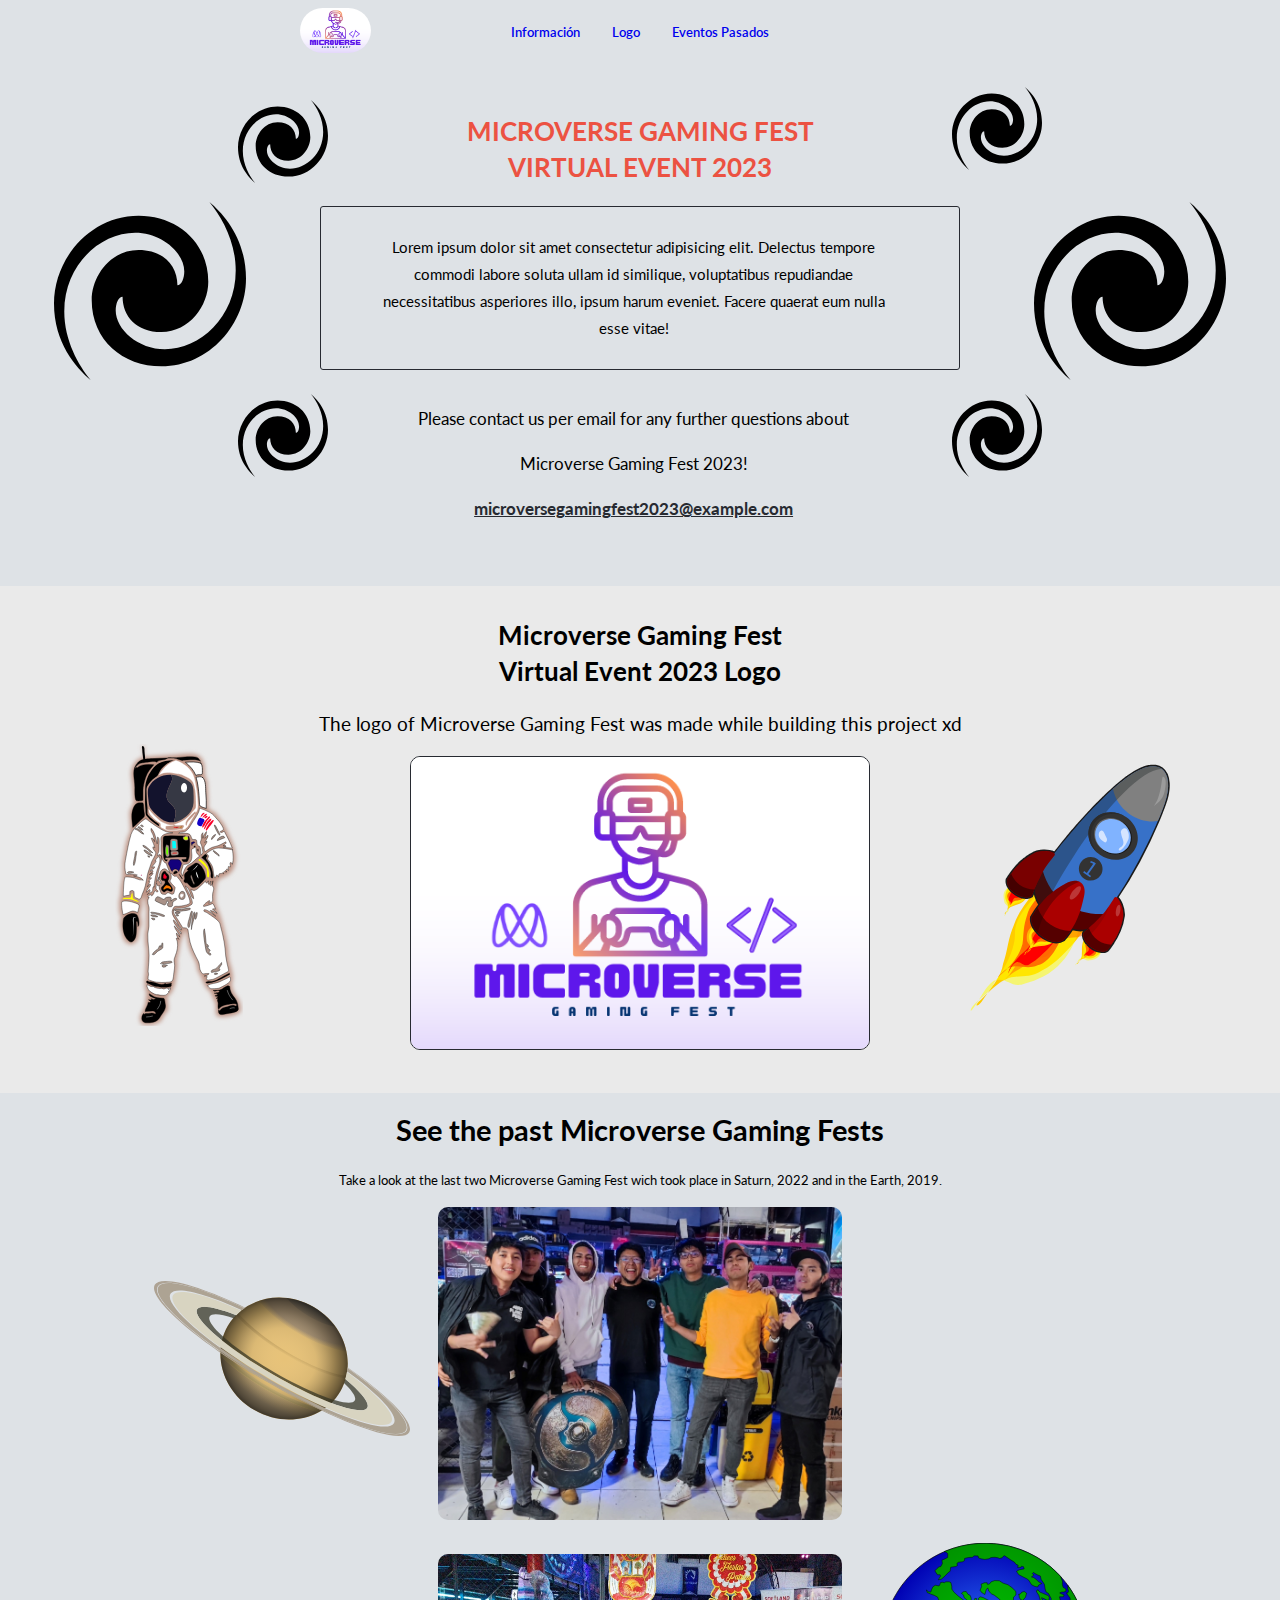
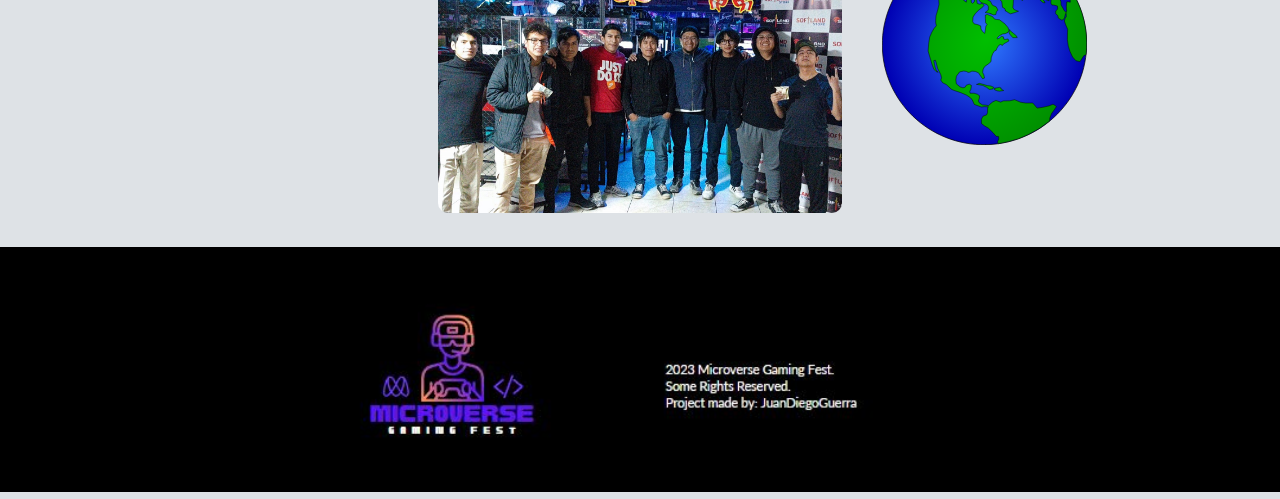
<file: about.html>
<!DOCTYPE html>
<html lang="en">
<head>
    <meta charset="UTF-8">
    <meta http-equiv="X-UA-Compatible" content="IE=edge">
    <meta name="viewport" content="width=device-width, initial-scale=1.0">
    <link href='https://fonts.googleapis.com/css?family=Lato:400,700' rel='stylesheet' type='text/css'>
    <link rel="stylesheet" href="css/main_styles.css">
    <link rel="stylesheet" href="css/animations_transitions.css">
    <link rel="stylesheet" href="css/game-img-special_effects.css">
    <link rel="stylesheet" href="css/background_elements.css">
    <link rel="stylesheet" href="https://cdn.jsdelivr.net/npm/bootstrap-icons@1.10.4/font/bootstrap-icons.css">
    <link rel="stylesheet" href="https://cdn.jsdelivr.net/npm/bootstrap@5.2.3/dist/css/bootstrap.min.css" integrity="sha384-rbsA2VBKQhggwzxH7pPCaAqO46MgnOM80zW1RWuH61DGLwZJEdK2Kadq2F9CUG65" crossorigin="anonymous">
    <link rel="stylesheet" href="https://cdnjs.cloudflare.com/ajax/libs/font-awesome/4.7.0/css/font-awesome.min.css">
    <title>About Microverse Gaming Fest</title>
</head>
<body>
    <main>
        <header>
            <nav class="flex-navbar">
                <div>
                    <a href="index.html">
                        <img class="primary-logo" src="img/MicroverseGamingFestLogo.png" width="10%" alt="MicroverseGamingFestLogo">
                    </a>
                </div>
                <ul class="flex-nav-list">
                   <li class="list-item" id="homie"><a href="index.html" class="nav-link">Principal</a></li>
                   <li class="list-item"><a href="#about_contact-section" class="nav-link">Información</a></li>
                   <li class="list-item"><a href="#logo-section" class="nav-link">Logo</a></li>
                   <li class="list-item"><a href="#past_events-section" class="nav-link">Eventos Pasados</a></li>
                </ul>
                <div class="menu">
                    <div class="menu-line"></div>
                    <div class="menu-line"></div>
                    <div class="menu-line"></div>
                </div>
            </nav>
            </header> 
        <section class="about_contact-section" id="about_contact-section">
            <div class="about-main">
                <div class="about-title">
                    <h2 id="about-title">
                        MICROVERSE GAMING FEST <br>
                        VIRTUAL EVENT 2023
                    </h2>
                </div>
                <div class="about-parragraf">
                    <p>
                        Lorem ipsum dolor sit amet consectetur adipisicing elit. 
                        Delectus tempore commodi labore soluta ullam id similique, 
                        voluptatibus repudiandae necessitatibus asperiores illo, ipsum harum eveniet. 
                        Facere quaerat eum nulla esse vitae!
                    </p>
                </div>
                <div class="about-parragraf-2">
                    <p>
                        Please contact us per email for any further questions about <br> 
                        Microverse Gaming Fest 2023! <br>
                        <a href="mailto:jdxelric@gmail.com">microversegamingfest2023@example.com</a>
                    </p>
                </div>
            </div>
        </section>
        <section class="logo-section" id="logo-section">
            <div class="logo-main">
                <div class="logo-title">
                    <h2 id="logo-title">
                        Microverse Gaming Fest <br>
                        Virtual Event 2023 Logo
                    </h2>
                    <p>
                        The logo of Microverse Gaming Fest was made
                        while building this project xd
                    </p>
                </div>
                <div class="logo-img">
                    <img src="img/MicroverseGamingFestLogo.png" width="95%" alt="MicroverseGF2023Logo">
                </div>
            </div>
        </section>
        <section class="past_events-section" id="past_events-section">
            <div class="past_events-main">
                <div class="past_events-title">
                    <h2 id="past_events-title">
                        See the past Microverse Gaming Fests
                    </h2>
                    <p>
                        Take a look at the last two Microverse Gaming Fest wich took place
                        in Saturn, 2022 and in the Earth, 2019.
                    </p>
                </div>
                <div class="past_events-imgs">
                    <a href="https://www.facebook.com/photo/?fbid=869540004744778&set=a.216323193399799" target="_blank" rel="noopener">
                        <img src="img/past_events/agosto_20.jpg" width="85%" alt="MicroverseGF2022">
                    </a>
                    <br>
                    <a href="https://www.facebook.com/photo/?fbid=861991942166251&set=a.216323193399799" target="_blank" rel="noopener">
                        <img src="img/past_events/agosto_06.jpg" width="85%" alt="MicroverseGF2019">
                    </a>
                </div>
            </div>
        </section>
        <footer class="footer-section" id="footer-section">
            <div class="footer-main">
                <div>
                    <img src="img/footer_img_desktop_about.JPG" width="100%" alt="FooterLogo">
                </div>
            </div>
        </footer>
    </main> 
    <script src="js/app_about.js"></script>
    <!-- <script src="node_modules/bootstrap/dist/js/bootstrap.min.js"></script> -->
</body>
</html>
</file>
<file: css/main_styles.css>
* {
  box-sizing: border-box;
  font-family: 'Lato', sans-serif;
  line-height: 3vh;
}

:root {
  /* ------ ROOT COLORS ------ */
  --gray: #272a31;
  --orange: #ec5242;
  --lightgray: #d3d3d3;
  --white: #eaeaea;
  --neutralgray: #dee2e6;
}

body {
  margin: 0;
  overflow-x: hidden;
  scroll-behavior: smooth;
  background-color: var(--neutralgray);
}

html {
  scroll-behavior: smooth;
}

.no-scroll {
  overflow: hidden;
}

/* ------------------ Boostrap Navbara ------------------ */
.navbar .navbar-nav .nav-link {
  color: #fff;
  font-size: 1.1em;
}

.navbar .navbar-nav .nav-link:hover {
  color: #808080;
}

.sm-icons {
  flex-direction: row;
  color: #fff;
}

#navbarButtonsExample {
  margin-left: 60vw;
}

@media only screen and (min-width: 601px) {
  .sm-icons .nav-item {
    padding-right: 1em;
  }
}

/* ------------------ Main Containers ------------------ */

main {
  background-color: var(--neutralgray);
}

.home-main {
  width: 90vw;
  margin: auto;
}

.event-main {
  width: 90vw;
  margin: auto;
  color: var(--lightgray);
}

.games-main {
  width: 90vw;
  margin: auto;
}

.about-main {
  width: 90vw;
  margin: auto;
}

.logo-main {
  width: 90vw;
  margin: auto;
  text-align: center;
}

.past_events-main {
  width: 90vw;
  margin: auto;
  text-align: center;
}

.partners-main {
  width: 90vw;
  margin: auto;
  text-align: center;
  color: var(--lightgray);
}

.footer-main {
  margin: auto;
}

/* ------------------ Main Sections Divs ------------------ */

/* ------ HOME ------ */
.home-section {
  padding-top: 5vh;
}

.home-parragraf {
  border: 2.5px var(--lightgray) solid;
  border-radius: 3px;
  color: var(--gray);
}

#home-parragraf {
  margin: 3vh 5vw 3vh 4vw;
}

/* ------ MAIN EVENT ------ */
.event-container {
  display: flex;
  flex-direction: column;
  gap: 1.5vh;
}

.video_show {
  text-align: center;
}

#versus_title {
  font-size: 3rem;
}

.main_event-section {
  background-color: var(--gray);
  padding-bottom: 2vh;
  padding-top: 1vh;
}

.event-title {
  text-align: center;
}

.event-act {
  display: flex;
  gap: 5vw;
  background: rgba(221, 221, 221, 0.2);
}

.event-img {
  width: 30vw;
  align-self: center;
  margin-left: 3vw;
}

.event-img img {
  border-radius: 15px;
}

.event-items {
  color: var(--orange);
}

.event-parragraf {
  width: 70vw;
  font-size: 3.5vw;
}

.event-button {
  text-align: center;
  margin: 5vh 2vh 4vh 2vh;
}

.event-button a {
  padding: 5vw;
  background-color: var(--orange);
  text-decoration: none;
  color: var(--lightgray);
  border-radius: 10px;
}

/* ------ ABOUT / CONTACT ------ */
.about-title {
  text-align: center;
  color: var(--orange);
}

.about-parragraf {
  border: 1px var(--gray) solid;
  border-radius: 3px;
  background-color: var(--neutralgray);
}

.about-parragraf p {
  margin: 3vh 5vw 3vh 4vw;
}

.about-parragraf-2 p {
  margin: 3vh 5vw 3vh 4vw;
  text-align: center;
}

.about-parragraf-2 a {
  color: var(--gray);
  font-weight: bold;
}

/* ------ LOGO SECTION ------ */
.logo-section {
  background-color: var(--white);
  padding-top: 1vh;
  padding-bottom: 2vh;
}

.logo-img img {
  border: 1px var(--gray) solid;
  border-radius: 10px;
}

/* ------ PAST EVENTS ------ */
.past_events-imgs {
  display: flex;
  flex-direction: column;
}

.past_events-imgs img {
  border-radius: 10px;
}

.past_events-section {
  margin-bottom: 3vh;
}

/* ------ PARTNERS ------ */
.partners-section {
  background-color: var(--gray);
  padding-bottom: 2vh;
  padding-top: 1vh;
}

/* ------------------ ELEMENTS  ------------------ */
#home-title {
  font-weight: bold;
}

.home-title {
  background-image: url(../img/orange_text_bg4.jpg);
  background-size: cover;
  -webkit-background-clip: text;
  color: transparent;
}

.flex-nav-list {
  display: none;
}

.flex-navbar {
  background-color: var(--neutralgray);
  color: var(--white);
  display: flex;
  justify-content: space-around;
  align-items: center;
  font-size: 25px;
  height: 7.2vh;
}

.display-flex-column,
.flex-list {
  display: flex;
  flex-direction: column;
}

.flex-list {
  list-style: none;
  width: 100%;
}

.menu {
  display: block;
  position: absolute;
  left: 2vw;
  top: 15px;
}

.menu-line {
  width: 25px;
  height: 4px;
  background-color: var(--orange);
  border-radius: 2px;
  margin-bottom: 15%;
  margin-right: 5px;
}

.primary-logo {
  display: none;
}

/* ------------------ FEATURED GAME CARDS  ------------------ */
.features_games-section {
  background-color: var(--neutralgray);
  padding-top: 3vh;
  padding-bottom: 2vh;
}

#games-title {
  text-align: center;
}

.game {
  width: 90vw;
  margin-left: 5vw;
  padding-bottom: 3vh;
}

.game-tools {
  list-style-type: none;
  color: var(--orange);
  font-weight: bold;
}

.game-img {
  border-radius: 15px;
  width: 80%;
}

.game-hover {
  font-size: 4vw;
}

.see-more-btn {
  font-size: 10px;
  width: 100%;
  padding: 10px;
  border-radius: 0;
  border: 1px solid var(--gray);
  background-color: transparent;
  display: flex;
  align-items: center;
  justify-content: center;
  gap: 8px;
}

/* ------------------ MEDIA QUERIES  ------------------ */

/* ------ MOBILE ------ */
@media screen and (max-width: 600px) {
  .home-section {
    margin-top: 1vh;
    margin-bottom: 6vh;
  }

  .home-parragraf {
    margin-top: 3vh;
    margin-bottom: 3vh;
  }

  .main_event-section {
    padding-top: 3vh;
  }

  .video_show {
    display: none;
  }

  .event-title {
    margin-bottom: 3vh;
  }

  .event-button a {
    font-size: 0.8rem;
  }

  #versus_title {
    font-size: 2rem;
  }

  .flex-navbar {
    background-color: var(--gray);
  }

  .menu {
    display: block;
    position: fixed;
  }

  .menu.active .menu-line:nth-child(2) {
    opacity: 0;
  }

  .menu.active .menu-line:nth-child(1) {
    transform: translateY(12px) rotate(45deg);
  }

  .menu.active .menu-line:nth-child(3) {
    transform: translateY(-5px) rotate(-45deg);
  }

  .flex-nav-list {
    display: flex;
    flex-direction: column;
    position: fixed;
    left: -150%;
    top: -30px;
    padding-top: 10px;
    bottom: 30px;
    gap: 10px;
    background-color: var(--neutralgray);
    width: 100%;
    font-weight: 600;
    border-bottom-left-radius: 30px;
    box-shadow: 0 48px 48px var(--orange);
  }

  .flex-nav-list.active {
    color: var(--gray);
    left: 0;
    padding-top: 8vh;
  }

  .flex-nav-list.active #about {
    color: var(--orange);
  }

  .flex-nav-list.active li {
    margin-left: 5vw;
    margin-bottom: 2vh;
    list-style-type: none;
  }

  .flex-nav-list.active a {
    text-decoration: none;
  }

  .partners-section {
    padding-top: 3.5vh;
  }
}

/* ------ SMALL DESKTOP SIZE ------ */
@media (min-width: 601px) and (max-width: 1024px) {
  .home-main {
    text-align: center;
  }

  .home-parragraf {
    width: 80vw;
    margin-left: 5vw;
  }

  .menu-line {
    display: none;
  }

  #versus_title {
    font-size: 2rem;
  }

  .primary-logo {
    display: block;
    margin: 1vh 15vw 1vh 1vw;
    border-radius: 35px;
  }

  .flex-nav-list {
    position: absolute;
    width: auto;
    display: flex;
    flex-direction: row;
    align-items: center;
    padding: 0;
    gap: 8px;
    margin-left: 20vw;
  }

  .flex-nav-list a {
    text-decoration: none;
  }

  .flex-list {
    flex-direction: row;
    justify-content: center;
  }

  .list-item {
    list-style-type: none;
    padding: 10px 12px;
    gap: 10px;
    font-weight: 600;
    color: var(--gray);
    font-size: 2.5vw;
  }

  .menu {
    display: block;
    position: absolute;
    right: 25px;
    top: 25px;
  }

  #homie {
    display: none;
  }

  .video_show {
    display: none;
  }

  .event-button a {
    padding: 3vw;
    font-size: 0.8rem;
  }

  .game-hover {
    font-size: 3vw;
  }

  .notes {
    line-height: 5vh;
  }

  .event-img {
    width: 35vw;
    align-self: center;
    margin-left: 3vw;
    margin-top: 2vh;
  }

  .event-parragraf {
    text-align: center;
    width: 40vw;
    font-size: 3.5vw;
    line-height: 5vh;
  }

  .event-parragraf p {
    line-height: 4vh;
  }

  .event-container {
    display: grid;
    grid-template-columns: auto auto;
    gap: 1.5vh;
  }

  .event-act {
    height: 70vh;
    display: grid;
    background: rgba(221, 221, 221, 0.2);
    gap: 0;
  }

  .logo-img img {
    width: 70%;
  }

  .past_events-imgs img {
    width: 65%;
  }

  .hide-desktop {
    display: none;
  }

  .jdx {
    line-height: 2vh;
    margin-top: 1vh;
  }

  .game-tool {
    margin-top: 2vh;
  }

  .hidden,
  .hiddenBtn {
    display: none;
  }
}

/* ------ NORMAL DESKTOP SIZE ------ */
@media screen and (min-width: 1025px) {
  .home-section {
    padding-bottom: 15vh;
    padding-top: 15vh;
    background-color: var(--neutralgray);
  }

  #home-title {
    font-size: 2.5vw;
    line-height: 5vh;
    margin-left: 20vw;
  }

  #home-title2 {
    font-size: 2vw;
    margin-left: 20vw;
  }

  .home-parragraf {
    width: 40vw;
    margin-left: 20vw;
    font-size: 1.2vw;
    margin-top: 4vh;
    margin-bottom: 4vh;
  }

  #home-parragraf2 {
    font-size: 1.2vw;
    margin-left: 20vw;
  }

  .menu-line {
    display: none;
  }

  .primary-logo {
    display: block;
    margin: 0.5vh 15vw 1vh 1vw;
    border-radius: 35px;
  }

  .flex-nav-list {
    position: absolute;
    width: auto;
    display: flex;
    flex-direction: row;
    align-items: center;
    padding: 0;
    gap: 8px;
    height: 2.5vh;
  }

  .flex-nav-list a {
    text-decoration: none;
  }

  .flex-list {
    flex-direction: row;
    justify-content: center;
  }

  .list-item {
    list-style-type: none;
    padding: 10px 12px;
    gap: 10px;
    font-weight: 600;
    color: var(--gray);
    font-size: 1vw;
  }

  .menu {
    display: block;
    position: absolute;
    right: 25px;
    top: 25px;
  }

  #homie {
    display: none;
  }

  .main_event-section {
    padding-top: 5vh;
  }

  .event-title {
    padding-bottom: 5vh;
  }

  .event-button {
    text-align: center;
    margin: 5vh 2vh 4vh 2vh;
  }

  .event-button a {
    padding: 3vw;
    background: none;
    border-radius: 0;
    text-decoration: underline;
    font-size: 2rem;
  }

  .game {
    width: 40vw;
  }

  .game-hover {
    font-size: 3vw;
  }

  #games-main {
    display: grid;
    grid-template-columns: auto auto;
    gap: 1.5vh;
  }

  .game-img {
    width: 90%;
  }

  .jdx {
    line-height: 2vh;
    margin-top: 1vh;
  }

  .game-tools {
    font-size: 1.5vw;
  }

  .game-tool {
    margin-top: 2vh;
  }

  .game-name {
    font-size: 2.5vw;
  }

  .games-title {
    padding-bottom: 10vh;
    font-size: 2.5vw;
  }

  .notes {
    line-height: 4vh;
    font-size: 1vw;
  }

  .event-img {
    width: 12vw;
    align-self: center;
    margin-left: 2.5vw;
    margin-top: 2vh;
  }

  .event-parragraf {
    text-align: center;
    width: 17vw;
    font-size: 1vw;
    line-height: 5vh;
  }

  .event-parragraf p {
    line-height: 4vh;
  }

  .event-container {
    display: grid;
    grid-template-columns: auto auto auto auto auto;
    gap: 1.5vh;
  }

  .event-act {
    height: 45vh;
    display: grid;
    background: rgba(221, 221, 221, 0.2);
    gap: 0;
  }

  .logo-img img {
    width: 40%;
  }

  .past_events-imgs img {
    width: 35%;
  }

  .about_contact-section {
    padding-top: 3vh;
    padding-bottom: 3vh;
  }

  .about-parragraf {
    text-align: center;
    width: 50vw;
    margin-left: 20vw;
    font-size: 1.2vw;
  }

  .about-parragraf-2 {
    font-size: 1.3vw;
  }

  .about-parragraf-2 p {
    line-height: 5vh;
  }

  #about-title {
    font-size: 2vw;
    line-height: 4vh;
  }

  .logo-section {
    padding-bottom: 4vh;
  }

  #logo-title {
    font-size: 2vw;
    line-height: 4vh;
  }

  .logo-title p {
    font-size: 1.5vw;
  }

  .past_events-title {
    font-size: 1.5vw;
  }

  .past_events-title p {
    font-size: 1vw;
  }

  .partners-main img {
    width: 50%;
  }

  .hide-desktop {
    display: none;
  }

  .hidden,
  .hiddenBtn {
    display: none;
  }
}
</file>
<file: css/animations_transitions.css>
:root {
  /* ------ ROOT COLORS ------ */
  --gray: #272a31;
  --orange: #ec5242;
  --lightgray: #d3d3d3;
  --white: #eaeaea;
}

/* ---------------------------- TRANSITIONS ---------------------------- */

/* ----- TOP MENU (Portfolio/About/Contact) ----- */
@media screen and (min-width: 768px) {
  .list-item {
    transition: transform 0.5s;
  }

  .list-item:hover {
    transform: scale(1.2);
    margin: 0;
    border-radius: 10px;
    box-shadow: 0 8px 16px rgba(64, 83, 252, 0.24);
  }
}

.primary-logo {
  transition: tranform 0.5s;
}

.primary-logo:hover {
  transform: scale(0.8);
}

.past_events-imgs img {
  transition: 1s;
}

.past_events-imgs img:hover {
  opacity: 50%;
}

.event-act {
  transition: transform 0.5s;
}

.event-act:hover {
  transform: scale(1.1);
  border: 2px var(--orange) solid;
}
</file>
<file: css/game-img-special_effects.css>
/* ---------------------------- SPECIAL EFFECTS ---------------------------- */

/* ------------ Featured Games Img ------------ */
.game-img {
  --c: #ec5242; /* the border color */
  --b: 7px;    /* the border thickness */
  --g: 2px;     /* the gap on hover */

  padding: calc(var(--g) + var(--b));

  --_g: #0000 25%, var(--c) 0;

  background:
    conic-gradient(from 180deg at top    var(--b) right var(--b), var(--_g))
    var(--_i, 200%) 0  /200% var(--_i, var(--b))  no-repeat,
    conic-gradient(at bottom var(--b) left  var(--b), var(--_g))
    0   var(--_i, 200%)/var(--_i, var(--b)) 200%  no-repeat;
  transition: 0.3s, background-position 0.3s 0.3s;
  cursor: pointer;
}

.game-img:hover {
  --_i: 100%;

  transition: 0.3s, background-size 0.3s 0.3s;
}

/* ------------ Main Event img ------------ */

.event-img {
  --c: #ec5242; /* the border color */
  --b: 2px;    /* the border thickness */
  --g: 1px;     /* the gap on hover */

  padding: calc(var(--g) + var(--b));

  --_g: #0000 25%, var(--c) 0;

  background:
    conic-gradient(from 180deg at top    var(--b) right var(--b), var(--_g))
    var(--_i, 200%) 0  /200% var(--_i, var(--b))  no-repeat,
    conic-gradient(at bottom var(--b) left  var(--b), var(--_g))
    0   var(--_i, 200%)/var(--_i, var(--b)) 200%  no-repeat;
  transition: 0.3s, background-position 0.3s 0.3s;
  cursor: pointer;
}

.event-img:hover {
  --_i: 100%;

  transition: 0.3s, background-size 0.3s 0.3s;
}
</file>
<file: css/background_elements.css>
/* ------ DESKTOP ------ */
@media screen and (min-width: 1025px) {
  .home-section {
    background-image:
      url(../img/svg/microphone.svg),
      url(../img/svg/speaker.svg),
      url(../img/svg/laptop.svg),
      url(../img/svg/big_robot.svg),
      url(../img/svg/galaxy_retro.svg);
    background-repeat: no-repeat;
    background-size: 4%, 4%, 4%, 20%, 15%;
    background-position: 97% 25%, 97% 50%, 97% 75%, 85% 50%, 3.5% 50%;
  }

  .game {
    background-image: url(../img/svg/dotter_circle.svg);
    background-repeat: no-repeat;
    background-size: 40%;
    background-position: 100% 40%;
  }

  .main_event-section {
    background-image: url(../img/svg/stripe_square.svg);
    background-repeat: repeat;
    background-size: 2.5%;
  }

  .features_games-section {
    background-image:
      url(../img/svg/retro_controller2.svg),
      url(../img/svg/knight_helmet.svg),
      url(../img/svg/arcade_machine.svg),
      url(../img/svg/simple_joystick.svg),
      url(../img/svg/robotic_head.svg),
      url(../img/svg/axes.svg),
      url(../img/svg/csgo_duckgun.svg),
      url(../img/svg/soldier.svg),
      url(../img/svg/crown.svg);
    background-repeat: no-repeat;
    background-size: 10%, 17%, 10%, 7.5%, 15%, 10%, 7%, 10%, 10%;
    background-position:
      96% 0%,
      -1% 3%,
      53.5% 45%,
      80% 60%,
      -1% 45%,
      99% 71.5%,
      54% 7%,
      51% 77%,
      24.5% 70.8%;
  }

  .logo-section {
    background-image:
      url(../img/svg/micronout.svg),
      url(../img/svg/space_rocket.svg);
    background-repeat: no-repeat;
    background-size: 10%, 16%;
    background-position: 10% 70%, 90% 70%;
  }

  .past_events-section {
    background-image:
      url(../img/svg/saturn_planet.svg),
      url(../img/svg/earth_planet.svg);
    background-repeat: no-repeat;
    background-size: 20%, 16%;
    background-position: 15% 30%, 82% 85%;
  }

  .about_contact-section {
    background-image:
      url(../img/svg/stripe_galaxy.svg),
      url(../img/svg/stripe_galaxy.svg),
      url(../img/svg/stripe_galaxy.svg),
      url(../img/svg/stripe_galaxy.svg),
      url(../img/svg/stripe_galaxy.svg),
      url(../img/svg/stripe_galaxy.svg);
    background-repeat: no-repeat;
    background-size: 15%, 15%, 7%, 7%, 7%, 7%;
    background-position: 5% 40%, 95% 40%, 20% 8%, 20% 75%, 80% 5%, 80% 75%;
  }
}

/* ------ MOBILE / TABLET ------ */

@media screen and (max-width: 600px) {
  .game {
    background-image: url(../img/svg/dotter_circle.svg);
    background-repeat: no-repeat;
    background-size: 25%;
    background-position: 82% 35%;
  }

  .main_event-section {
    background-image: url(../img/svg/stripe_square.svg);
    background-repeat: repeat;
    background-size: 2.5%;
  }

  .features_games-section {
    background-image: url(../img/svg/retro_controller2.svg);
    background-repeat: no-repeat;
    background-size: 15%;
    background-position: 96% 0%;
  }

  .logo-section {
    background-image:
      url(../img/svg/micronout.svg),
      url(../img/svg/space_rocket.svg);
    background-repeat: no-repeat;
    background-size: 10%, 16%;
    background-position: 10% 70%, 90% 70%;
  }

  .past_events-section {
    background-image:
      url(../img/svg/saturn_planet.svg),
      url(../img/svg/earth_planet.svg);
    background-repeat: no-repeat;
    background-size: 20%, 16%;
    background-position: 15% 30%, 82% 85%;
  }

  .about_contact-section {
    background-image:
      url(../img/svg/stripe_galaxy.svg),
      url(../img/svg/stripe_galaxy.svg),
      url(../img/svg/stripe_galaxy.svg),
      url(../img/svg/stripe_galaxy.svg);
    background-repeat: no-repeat;
    background-size: 7%, 7%, 7%, 7%;
    background-position: 5% 9%, 5% 91%, 95% 9%, 95% 91%;
  }
}

@media (min-width: 601px) and (max-width: 1024px) {
  .home-section {
    background-image: url(../img/svg/galaxy_retro.svg);
    background-repeat: no-repeat;
    background-size: 15%;
    background-position: 90% 15%;
  }

  .game {
    background-image: url(../img/svg/dotter_circle.svg);
    background-repeat: no-repeat;
    background-size: 25%;
    background-position: 82% 35%;
  }

  .main_event-section {
    background-image: url(../img/svg/stripe_square.svg);
    background-repeat: repeat;
    background-size: 2.5%;
  }

  .logo-section {
    background-image:
      url(../img/svg/micronout.svg),
      url(../img/svg/space_rocket.svg);
    background-repeat: no-repeat;
    background-size: 10%, 16%;
    background-position: 10% 70%, 90% 70%;
  }

  .past_events-section {
    background-image:
      url(../img/svg/saturn_planet.svg),
      url(../img/svg/earth_planet.svg);
    background-repeat: no-repeat;
    background-size: 20%, 16%;
    background-position: 15% 30%, 82% 85%;
  }

  .about_contact-section {
    background-image:
      url(../img/svg/stripe_galaxy.svg),
      url(../img/svg/stripe_galaxy.svg),
      url(../img/svg/stripe_galaxy.svg),
      url(../img/svg/stripe_galaxy.svg);
    background-repeat: no-repeat;
    background-size: 7%, 7%, 7%, 7%;
    background-position: 5% 5%, 5% 95%, 95% 5%, 95% 95%;
  }
}
</file>
